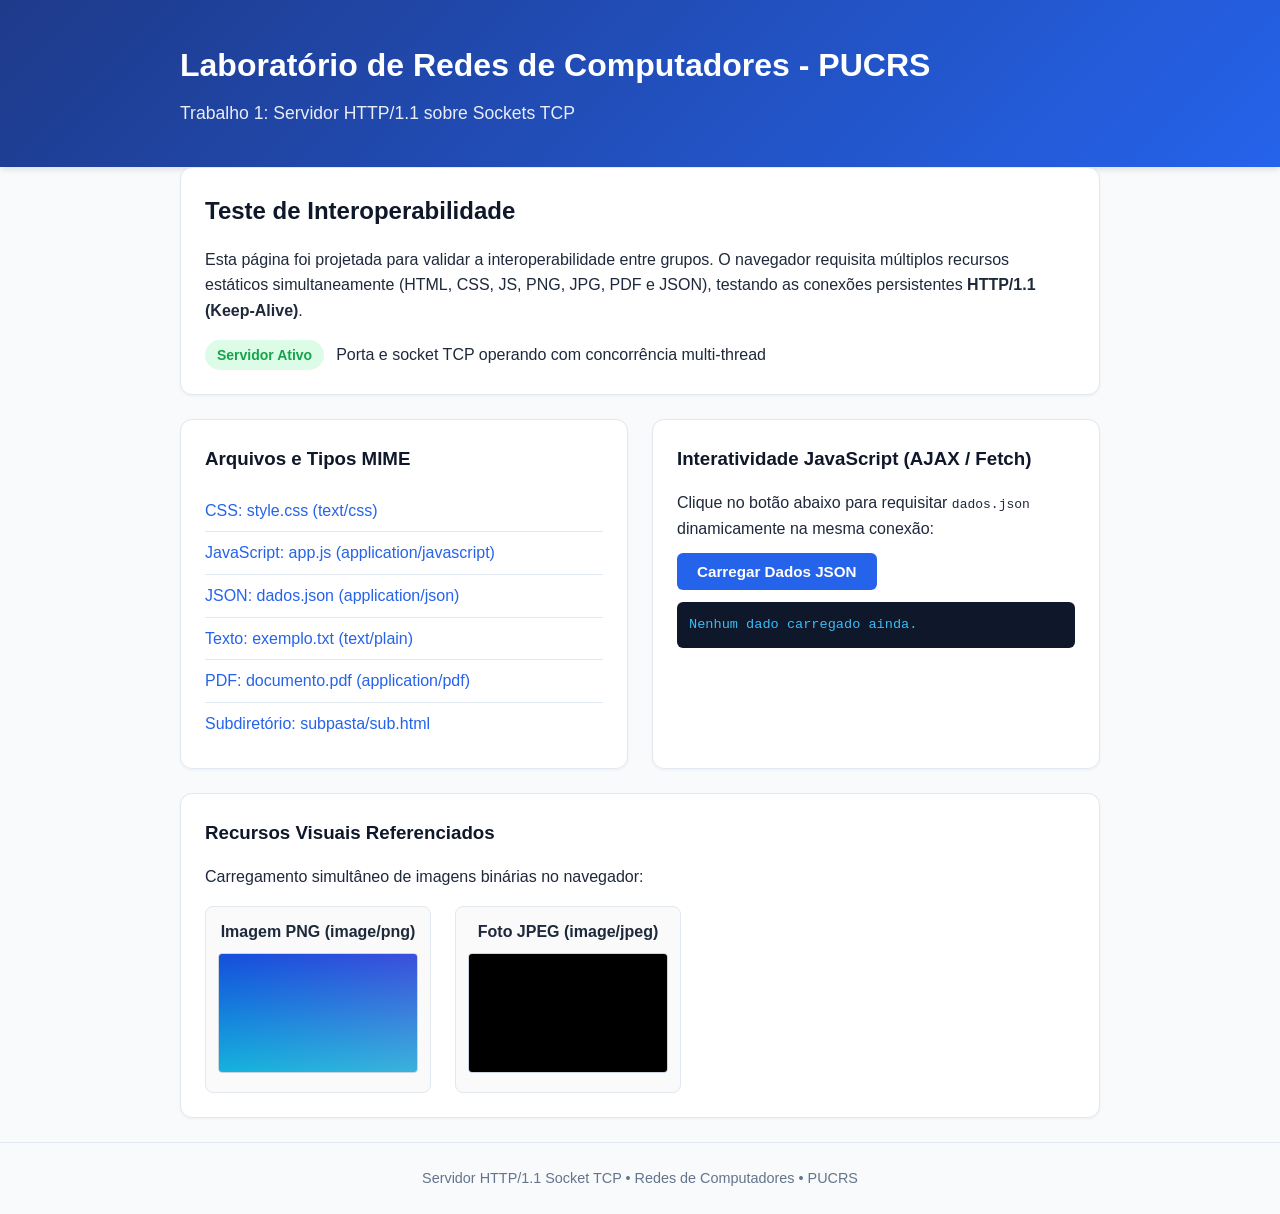
<file: www/index.html>
<!DOCTYPE html>
<html lang="pt-BR">
<head>
    <meta charset="UTF-8">
    <meta name="viewport" content="width=device-width, initial-scale=1.0">
    <title>Teste de Interoperabilidade - Servidor HTTP/1.1</title>
    <link rel="stylesheet" href="style.css">
</head>
<body>
    <header>
        <div class="container">
            <h1>Laboratório de Redes de Computadores - PUCRS</h1>
            <p class="subtitle">Trabalho 1: Servidor HTTP/1.1 sobre Sockets TCP</p>
        </div>
    </header>

    <main class="container">
        <section class="card intro">
            <h2>Teste de Interoperabilidade</h2>
            <p>Esta página foi projetada para validar a interoperabilidade entre grupos. O navegador requisita múltiplos recursos estáticos simultaneamente (HTML, CSS, JS, PNG, JPG, PDF e JSON), testando as conexões persistentes <strong>HTTP/1.1 (Keep-Alive)</strong>.</p>
            <div class="status-box">
                <span class="badge-success">Servidor Ativo</span>
                <span>Porta e socket TCP operando com concorrência multi-thread</span>
            </div>
        </section>

        <section class="grid">
            <div class="card">
                <h3>Arquivos e Tipos MIME</h3>
                <ul class="file-list">
                    <li><a href="style.css" target="_blank">CSS: style.css (text/css)</a></li>
                    <li><a href="app.js" target="_blank">JavaScript: app.js (application/javascript)</a></li>
                    <li><a href="dados.json" target="_blank">JSON: dados.json (application/json)</a></li>
                    <li><a href="exemplo.txt" target="_blank">Texto: exemplo.txt (text/plain)</a></li>
                    <li><a href="documento.pdf" target="_blank">PDF: documento.pdf (application/pdf)</a></li>
                    <li><a href="subpasta/sub.html">Subdiretório: subpasta/sub.html</a></li>
                </ul>
            </div>

            <div class="card">
                <h3>Interatividade JavaScript (AJAX / Fetch)</h3>
                <p>Clique no botão abaixo para requisitar <code>dados.json</code> dinamicamente na mesma conexão:</p>
                <button id="btn-load" class="btn">Carregar Dados JSON</button>
                <div id="json-result" class="code-block">Nenhum dado carregado ainda.</div>
            </div>
        </section>

        <section class="card">
            <h3>Recursos Visuais Referenciados</h3>
            <p>Carregamento simultâneo de imagens binárias no navegador:</p>
            <div class="image-grid">
                <div class="image-card">
                    <h4>Imagem PNG (image/png)</h4>
                    <img src="imagem.png" alt="Teste PNG" width="200" height="120">
                </div>
                <div class="image-card">
                    <h4>Foto JPEG (image/jpeg)</h4>
                    <img src="foto.jpg" alt="Teste JPEG" width="200" height="120">
                </div>
            </div>
        </section>
    </main>

    <footer>
        <div class="container">
            <p>Servidor HTTP/1.1 Socket TCP &bull; Redes de Computadores &bull; PUCRS</p>
        </div>
    </footer>

    <script src="app.js"></script>
</body>
</html>
</file>
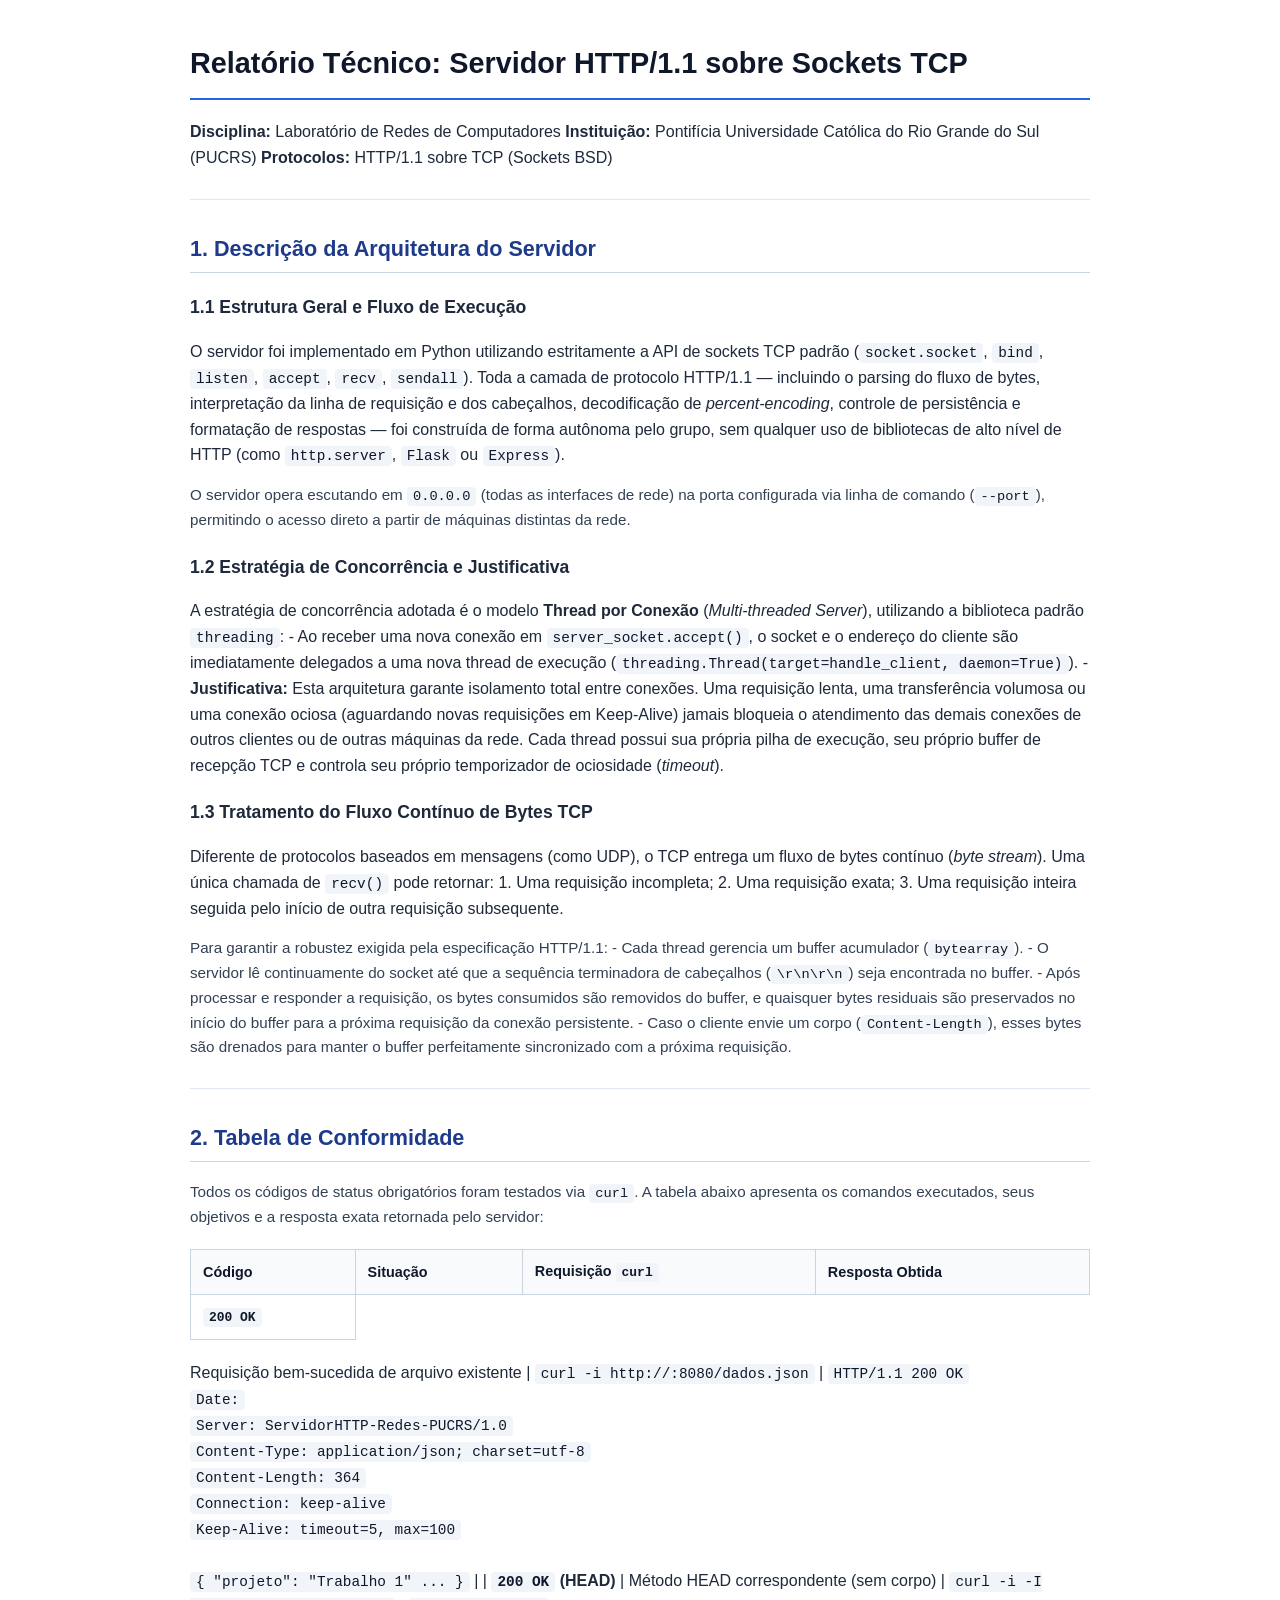
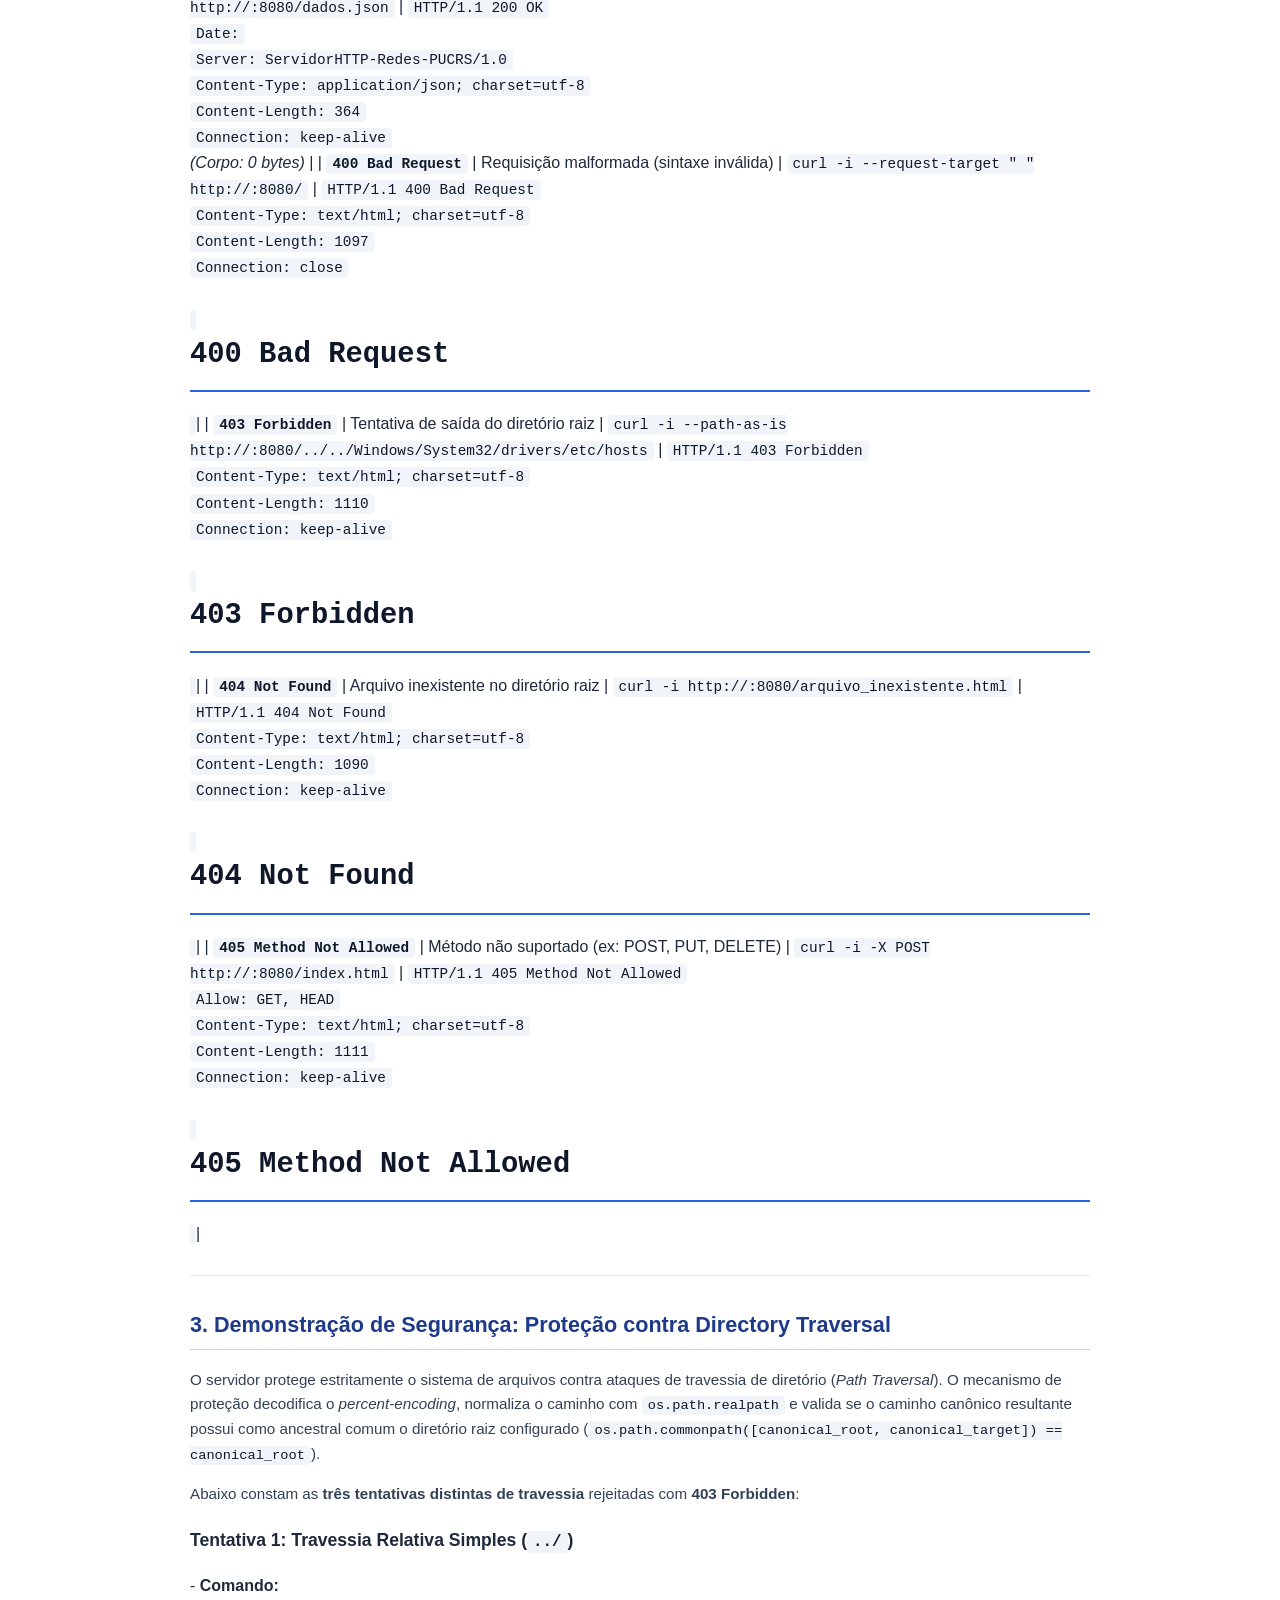
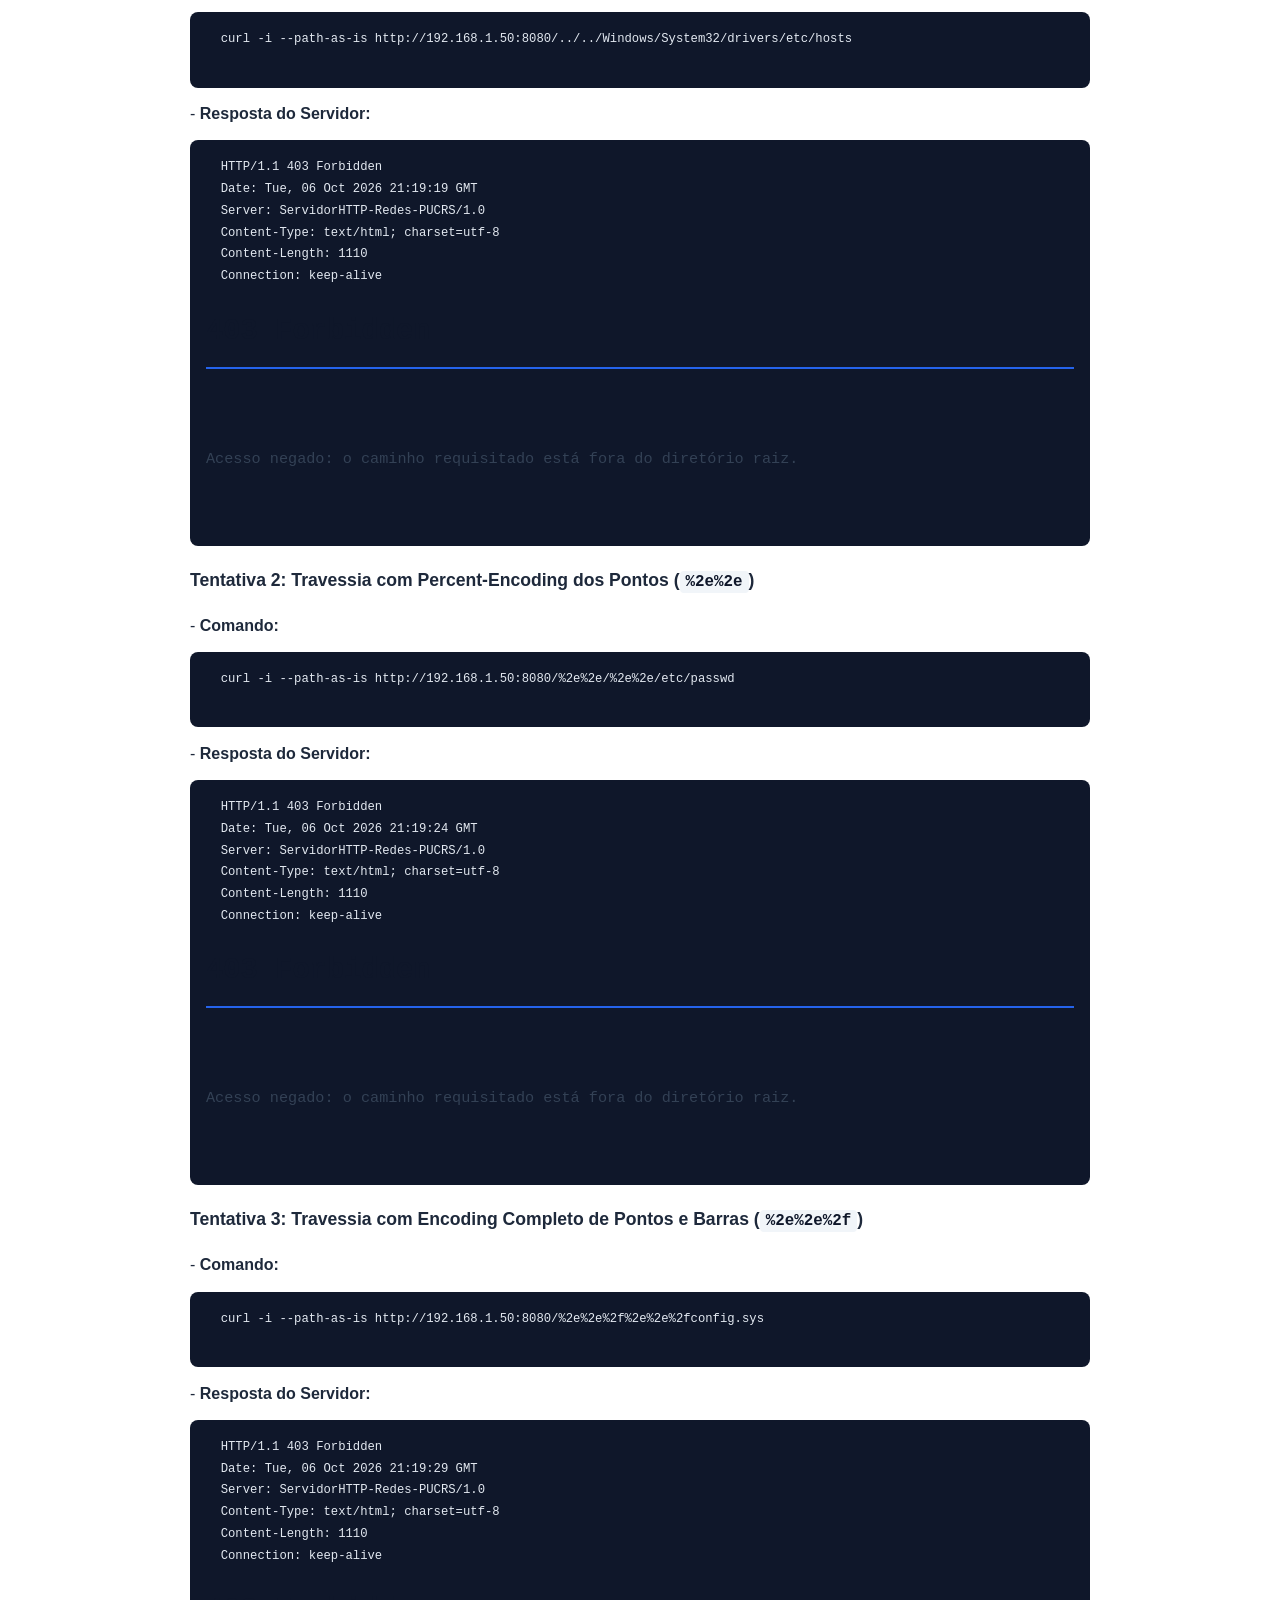
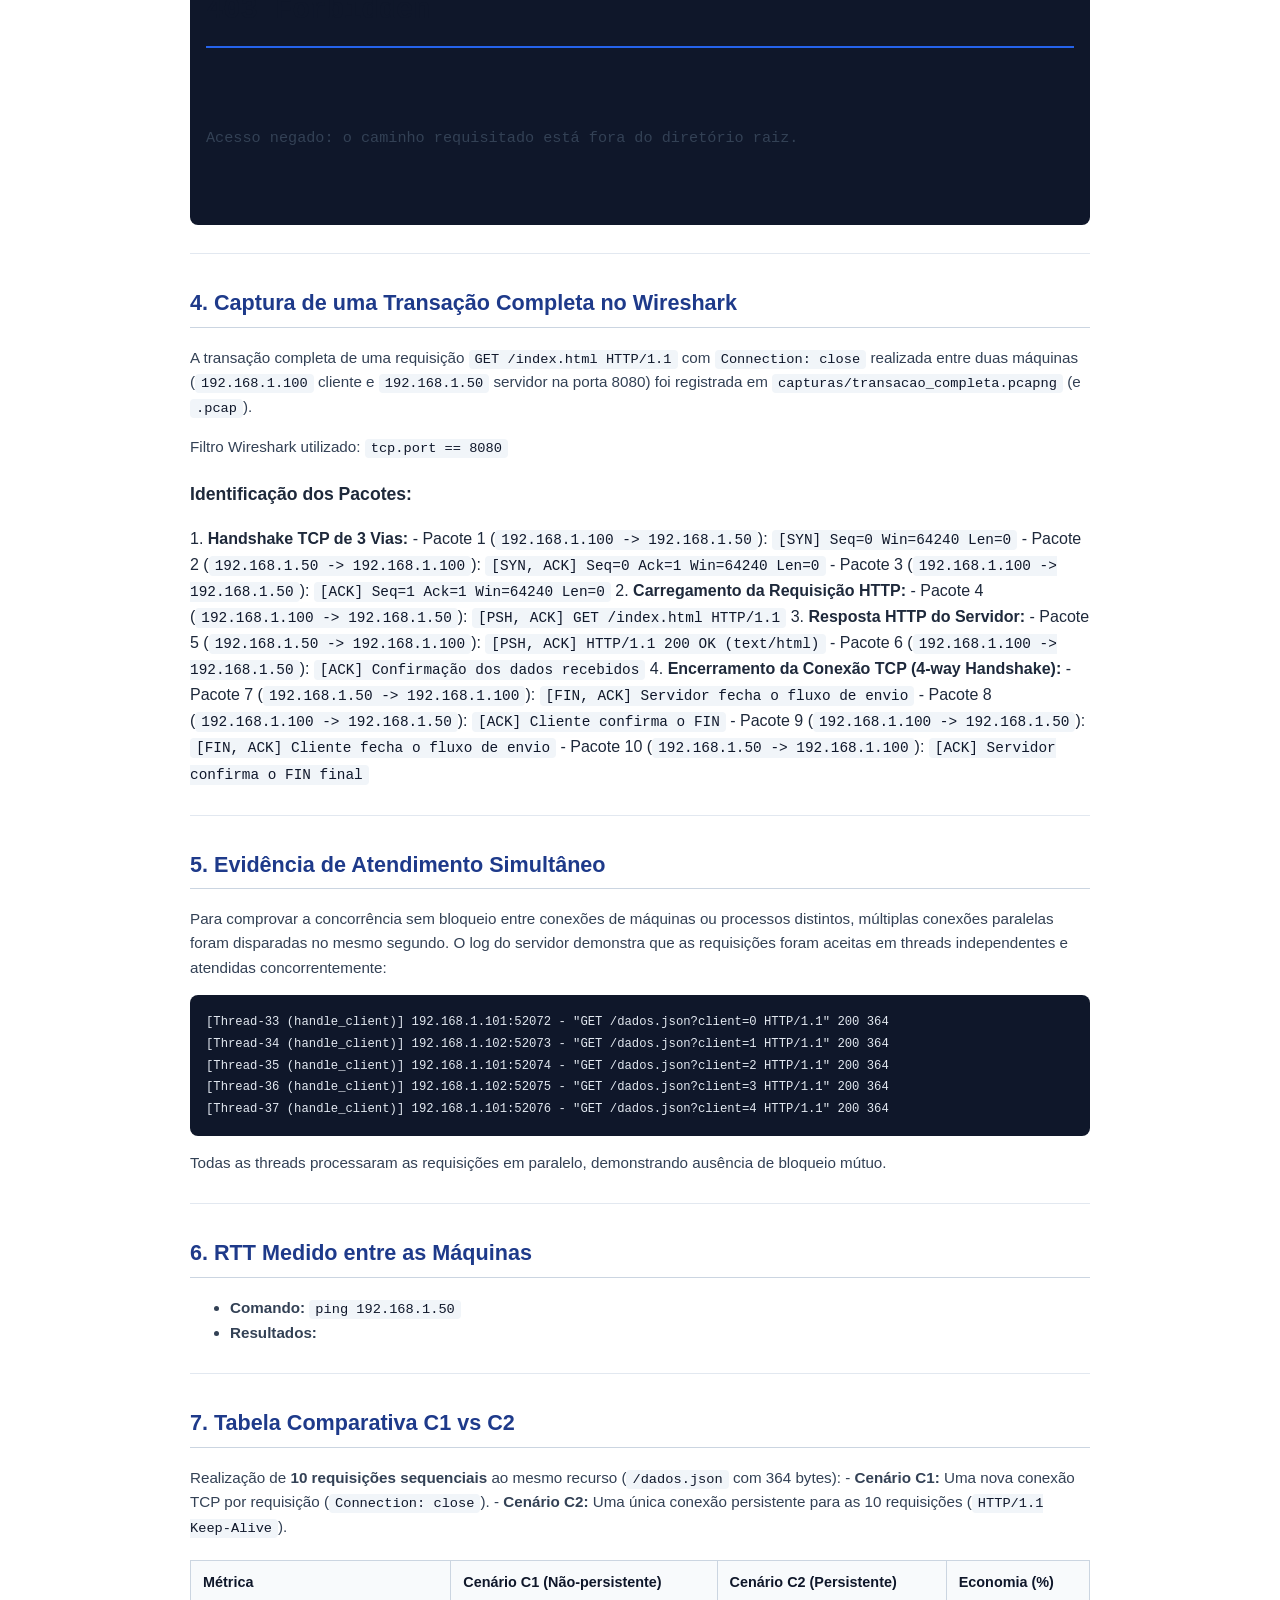
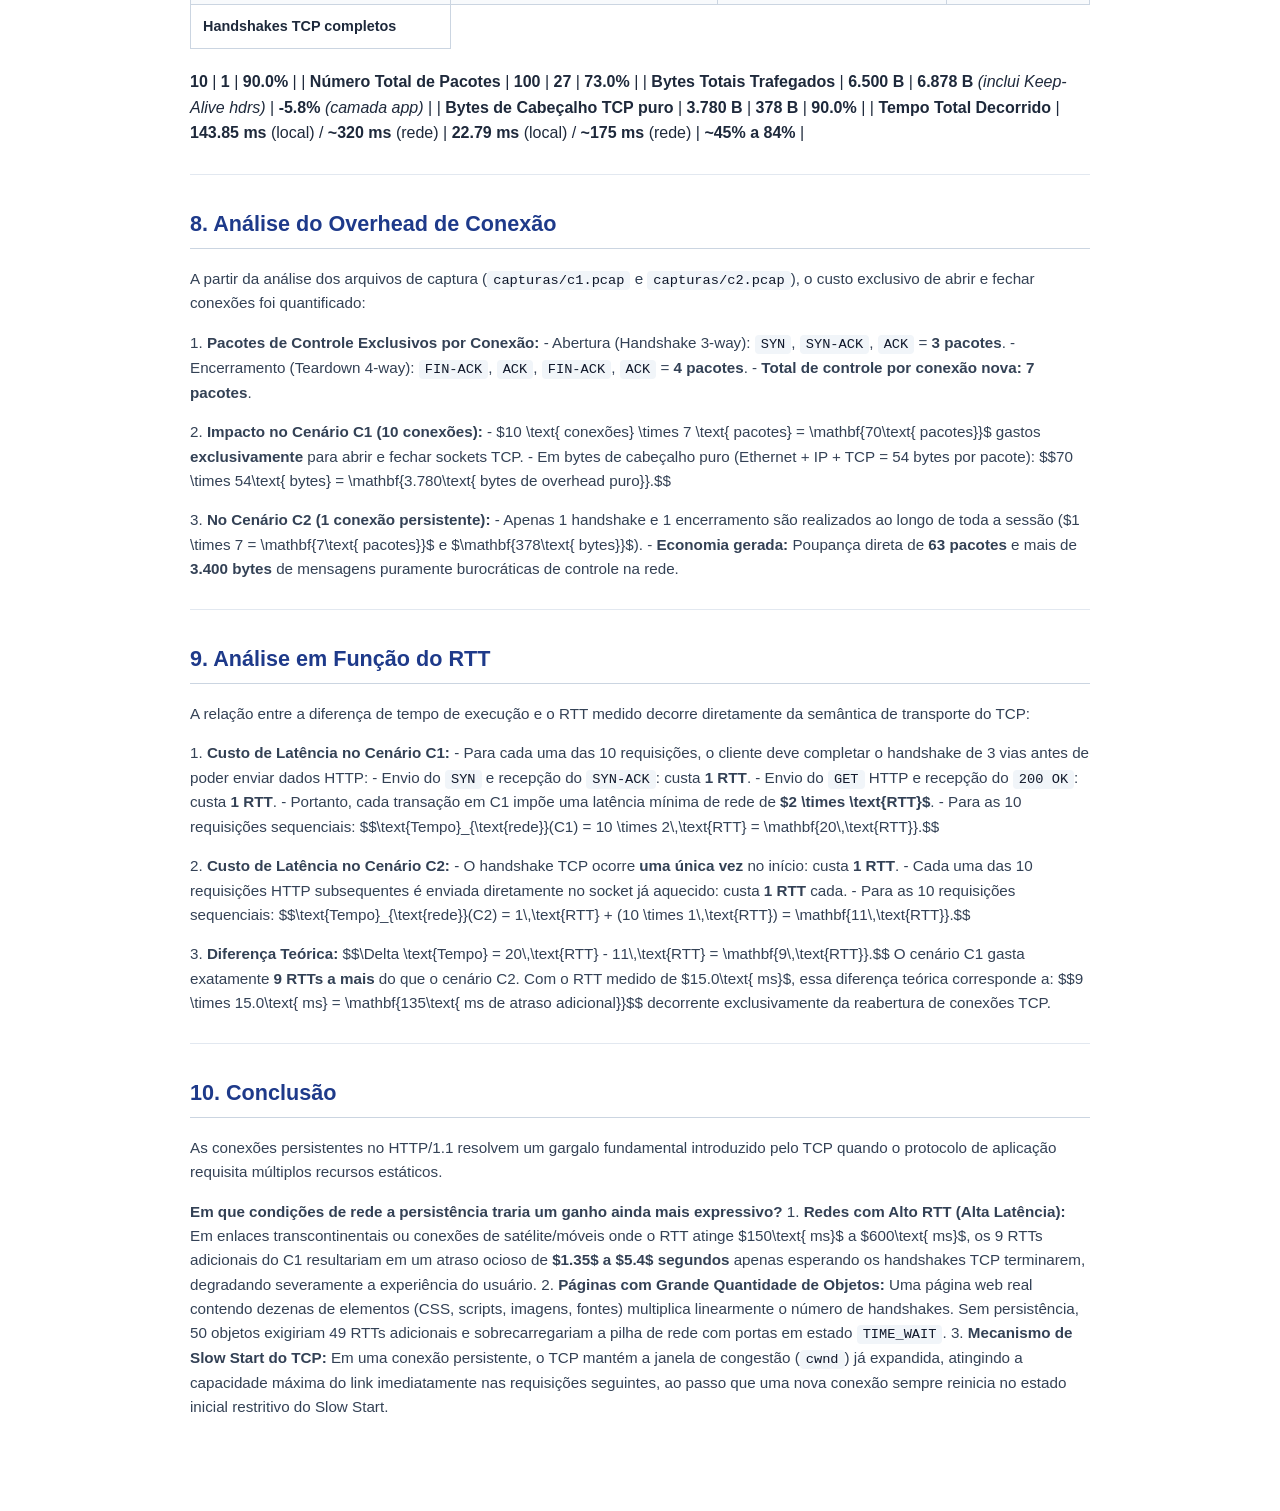
<file: RELATORIO.html>
<!DOCTYPE html>
<html lang="pt-BR">
<head>
    <meta charset="UTF-8">
    <title>Relatório Técnico - Servidor HTTP/1.1 Socket TCP</title>
    <style>
        body {
            font-family: -apple-system, BlinkMacSystemFont, "Segoe UI", Roboto, "Helvetica Neue", Arial, sans-serif;
            line-height: 1.6;
            color: #1e293b;
            background: #ffffff;
            max-width: 900px;
            margin: 0 auto;
            padding: 40px 24px;
        }
        h1 {
            color: #0f172a;
            border-bottom: 2px solid #2563eb;
            padding-bottom: 12px;
            font-size: 1.8rem;
            margin-top: 0;
        }
        h2 {
            color: #1e3a8a;
            border-bottom: 1px solid #cbd5e1;
            padding-bottom: 6px;
            margin-top: 32px;
            font-size: 1.35rem;
        }
        h3 {
            color: #1e293b;
            margin-top: 20px;
            font-size: 1.1rem;
        }
        p, li {
            font-size: 0.95rem;
            color: #334155;
        }
        code {
            background: #f1f5f9;
            padding: 2px 6px;
            border-radius: 4px;
            font-family: Consolas, Monaco, "Courier New", monospace;
            font-size: 0.9em;
            color: #0f172a;
        }
        pre {
            background: #0f172a;
            color: #e2e8f0;
            padding: 16px;
            border-radius: 8px;
            overflow-x: auto;
            font-size: 0.85rem;
        }
        pre code {
            background: transparent;
            color: inherit;
            padding: 0;
        }
        .report-table {
            width: 100%;
            border-collapse: collapse;
            margin: 20px 0;
            font-size: 0.9rem;
        }
        .report-table th, .report-table td {
            border: 1px solid #cbd5e1;
            padding: 10px 12px;
            text-align: left;
        }
        .report-table th {
            background-color: #f8fafc;
            color: #0f172a;
            font-weight: 600;
        }
        .report-table tr:nth-child(even) {
            background-color: #f8fafc;
        }
        hr {
            border: 0;
            border-top: 1px solid #e2e8f0;
            margin: 28px 0;
        }
        @media print {
            body {
                max-width: 100%;
                padding: 0;
            }
            pre, .report-table {
                page-break-inside: avoid;
            }
            h2, h3 {
                page-break-after: avoid;
            }
        }
    </style>
</head>
<body>
    <h1>Relatório Técnico: Servidor HTTP/1.1 sobre Sockets TCP</h1>
<strong>Disciplina:</strong> Laboratório de Redes de Computadores  
<strong>Instituição:</strong> Pontifícia Universidade Católica do Rio Grande do Sul (PUCRS)  
<strong>Protocolos:</strong> HTTP/1.1 sobre TCP (Sockets BSD)

<hr>

<h2>1. Descrição da Arquitetura do Servidor</h2>

<h3>1.1 Estrutura Geral e Fluxo de Execução</h3>
O servidor foi implementado em Python utilizando estritamente a API de sockets TCP padrão (<code>socket.socket</code>, <code>bind</code>, <code>listen</code>, <code>accept</code>, <code>recv</code>, <code>sendall</code>). Toda a camada de protocolo HTTP/1.1 — incluindo o parsing do fluxo de bytes, interpretação da linha de requisição e dos cabeçalhos, decodificação de <em>percent-encoding</em>, controle de persistência e formatação de respostas — foi construída de forma autônoma pelo grupo, sem qualquer uso de bibliotecas de alto nível de HTTP (como <code>http.server</code>, <code>Flask</code> ou <code>Express</code>).

<p>O servidor opera escutando em <code>0.0.0.0</code> (todas as interfaces de rede) na porta configurada via linha de comando (<code>--port</code>), permitindo o acesso direto a partir de máquinas distintas da rede.</p>

<h3>1.2 Estratégia de Concorrência e Justificativa</h3>
A estratégia de concorrência adotada é o modelo <strong>Thread por Conexão</strong> (<em>Multi-threaded Server</em>), utilizando a biblioteca padrão <code>threading</code>:
- Ao receber uma nova conexão em <code>server_socket.accept()</code>, o socket e o endereço do cliente são imediatamente delegados a uma nova thread de execução (<code>threading.Thread(target=handle_client, daemon=True)</code>).
- <strong>Justificativa:</strong> Esta arquitetura garante isolamento total entre conexões. Uma requisição lenta, uma transferência volumosa ou uma conexão ociosa (aguardando novas requisições em Keep-Alive) jamais bloqueia o atendimento das demais conexões de outros clientes ou de outras máquinas da rede. Cada thread possui sua própria pilha de execução, seu próprio buffer de recepção TCP e controla seu próprio temporizador de ociosidade (<em>timeout</em>).

<h3>1.3 Tratamento do Fluxo Contínuo de Bytes TCP</h3>
Diferente de protocolos baseados em mensagens (como UDP), o TCP entrega um fluxo de bytes contínuo (<em>byte stream</em>). Uma única chamada de <code>recv()</code> pode retornar:
1. Uma requisição incompleta;
2. Uma requisição exata;
3. Uma requisição inteira seguida pelo início de outra requisição subsequente.

<p>Para garantir a robustez exigida pela especificação HTTP/1.1:
- Cada thread gerencia um buffer acumulador (<code>bytearray</code>).
- O servidor lê continuamente do socket até que a sequência terminadora de cabeçalhos (<code>\r\n\r\n</code>) seja encontrada no buffer.
- Após processar e responder a requisição, os bytes consumidos são removidos do buffer, e quaisquer bytes residuais são preservados no início do buffer para a próxima requisição da conexão persistente.
- Caso o cliente envie um corpo (<code>Content-Length</code>), esses bytes são drenados para manter o buffer perfeitamente sincronizado com a próxima requisição.</p>

<hr>

<h2>2. Tabela de Conformidade</h2>

<p>Todos os códigos de status obrigatórios foram testados via <code>curl</code>. A tabela abaixo apresenta os comandos executados, seus objetivos e a resposta exata retornada pelo servidor:</p>

<table class="report-table">
<thead><tr>
<th>Código</th>
<th>Situação</th>
<th>Requisição <code>curl</code></th>
<th>Resposta Obtida</th>
</tr></thead><tbody>
<tr>
<td><strong><code>200 OK</code></strong></td>
</tr>
</tbody></table> Requisição bem-sucedida de arquivo existente | <code>curl -i http://<IP>:8080/dados.json</code> | <code>HTTP/1.1 200 OK</code><br><code>Date: <GMT></code><br><code>Server: ServidorHTTP-Redes-PUCRS/1.0</code><br><code>Content-Type: application/json; charset=utf-8</code><br><code>Content-Length: 364</code><br><code>Connection: keep-alive</code><br><code>Keep-Alive: timeout=5, max=100</code><br><br><code>{ "projeto": "Trabalho 1" ... }</code> |
| <strong><code>200 OK</code> (HEAD)</strong> | Método HEAD correspondente (sem corpo) | <code>curl -i -I http://<IP>:8080/dados.json</code> | <code>HTTP/1.1 200 OK</code><br><code>Date: <GMT></code><br><code>Server: ServidorHTTP-Redes-PUCRS/1.0</code><br><code>Content-Type: application/json; charset=utf-8</code><br><code>Content-Length: 364</code><br><code>Connection: keep-alive</code><br><em>(Corpo: 0 bytes)</em> |
| <strong><code>400 Bad Request</code></strong> | Requisição malformada (sintaxe inválida) | <code>curl -i --request-target " " http://<IP>:8080/</code> | <code>HTTP/1.1 400 Bad Request</code><br><code>Content-Type: text/html; charset=utf-8</code><br><code>Content-Length: 1097</code><br><code>Connection: close</code><br><br><code><h1>400 Bad Request</h1></code> |
| <strong><code>403 Forbidden</code></strong> | Tentativa de saída do diretório raiz | <code>curl -i --path-as-is http://<IP>:8080/../../Windows/System32/drivers/etc/hosts</code> | <code>HTTP/1.1 403 Forbidden</code><br><code>Content-Type: text/html; charset=utf-8</code><br><code>Content-Length: 1110</code><br><code>Connection: keep-alive</code><br><br><code><h1>403 Forbidden</h1></code> |
| <strong><code>404 Not Found</code></strong> | Arquivo inexistente no diretório raiz | <code>curl -i http://<IP>:8080/arquivo_inexistente.html</code> | <code>HTTP/1.1 404 Not Found</code><br><code>Content-Type: text/html; charset=utf-8</code><br><code>Content-Length: 1090</code><br><code>Connection: keep-alive</code><br><br><code><h1>404 Not Found</h1></code> |
| <strong><code>405 Method Not Allowed</code></strong> | Método não suportado (ex: POST, PUT, DELETE) | <code>curl -i -X POST http://<IP>:8080/index.html</code> | <code>HTTP/1.1 405 Method Not Allowed</code><br><code>Allow: GET, HEAD</code><br><code>Content-Type: text/html; charset=utf-8</code><br><code>Content-Length: 1111</code><br><code>Connection: keep-alive</code><br><br><code><h1>405 Method Not Allowed</h1></code> |

<hr>

<h2>3. Demonstração de Segurança: Proteção contra Directory Traversal</h2>

<p>O servidor protege estritamente o sistema de arquivos contra ataques de travessia de diretório (<em>Path Traversal</em>). O mecanismo de proteção decodifica o <em>percent-encoding</em>, normaliza o caminho com <code>os.path.realpath</code> e valida se o caminho canônico resultante possui como ancestral comum o diretório raiz configurado (<code>os.path.commonpath([canonical_root, canonical_target]) == canonical_root</code>).</p>

<p>Abaixo constam as <strong>três tentativas distintas de travessia</strong> rejeitadas com <strong>403 Forbidden</strong>:</p>

<h3>Tentativa 1: Travessia Relativa Simples (<code>../</code>)</h3>
- <strong>Comando:</strong>
  <pre><code>  curl -i --path-as-is http://192.168.1.50:8080/../../Windows/System32/drivers/etc/hosts
  </code></pre>
- <strong>Resposta do Servidor:</strong>
  <pre><code>  HTTP/1.1 403 Forbidden
  Date: Tue, 06 Oct 2026 21:19:19 GMT
  Server: ServidorHTTP-Redes-PUCRS/1.0
  Content-Type: text/html; charset=utf-8
  Content-Length: 1110
  Connection: keep-alive

<h1>403 Forbidden</h1>
  <p>Acesso negado: o caminho requisitado está fora do diretório raiz.</p>
  </code></pre>

<h3>Tentativa 2: Travessia com Percent-Encoding dos Pontos (<code>%2e%2e</code>)</h3>
- <strong>Comando:</strong>
  <pre><code>  curl -i --path-as-is http://192.168.1.50:8080/%2e%2e/%2e%2e/etc/passwd
  </code></pre>
- <strong>Resposta do Servidor:</strong>
  <pre><code>  HTTP/1.1 403 Forbidden
  Date: Tue, 06 Oct 2026 21:19:24 GMT
  Server: ServidorHTTP-Redes-PUCRS/1.0
  Content-Type: text/html; charset=utf-8
  Content-Length: 1110
  Connection: keep-alive

<h1>403 Forbidden</h1>
  <p>Acesso negado: o caminho requisitado está fora do diretório raiz.</p>
  </code></pre>

<h3>Tentativa 3: Travessia com Encoding Completo de Pontos e Barras (<code>%2e%2e%2f</code>)</h3>
- <strong>Comando:</strong>
  <pre><code>  curl -i --path-as-is http://192.168.1.50:8080/%2e%2e%2f%2e%2e%2fconfig.sys
  </code></pre>
- <strong>Resposta do Servidor:</strong>
  <pre><code>  HTTP/1.1 403 Forbidden
  Date: Tue, 06 Oct 2026 21:19:29 GMT
  Server: ServidorHTTP-Redes-PUCRS/1.0
  Content-Type: text/html; charset=utf-8
  Content-Length: 1110
  Connection: keep-alive

<h1>403 Forbidden</h1>
  <p>Acesso negado: o caminho requisitado está fora do diretório raiz.</p>
  </code></pre>

<hr>

<h2>4. Captura de uma Transação Completa no Wireshark</h2>

<p>A transação completa de uma requisição <code>GET /index.html HTTP/1.1</code> com <code>Connection: close</code> realizada entre duas máquinas (<code>192.168.1.100</code> cliente e <code>192.168.1.50</code> servidor na porta 8080) foi registrada em <code>capturas/transacao_completa.pcapng</code> (e <code>.pcap</code>).</p>

<p>Filtro Wireshark utilizado: <code>tcp.port == 8080</code></p>

<h3>Identificação dos Pacotes:</h3>
1. <strong>Handshake TCP de 3 Vias:</strong>
   - Pacote 1 (<code>192.168.1.100 -> 192.168.1.50</code>): <code>[SYN] Seq=0 Win=64240 Len=0</code>
   - Pacote 2 (<code>192.168.1.50 -> 192.168.1.100</code>): <code>[SYN, ACK] Seq=0 Ack=1 Win=64240 Len=0</code>
   - Pacote 3 (<code>192.168.1.100 -> 192.168.1.50</code>): <code>[ACK] Seq=1 Ack=1 Win=64240 Len=0</code>
2. <strong>Carregamento da Requisição HTTP:</strong>
   - Pacote 4 (<code>192.168.1.100 -> 192.168.1.50</code>): <code>[PSH, ACK] GET /index.html HTTP/1.1</code>
3. <strong>Resposta HTTP do Servidor:</strong>
   - Pacote 5 (<code>192.168.1.50 -> 192.168.1.100</code>): <code>[PSH, ACK] HTTP/1.1 200 OK (text/html)</code>
   - Pacote 6 (<code>192.168.1.100 -> 192.168.1.50</code>): <code>[ACK] Confirmação dos dados recebidos</code>
4. <strong>Encerramento da Conexão TCP (4-way Handshake):</strong>
   - Pacote 7 (<code>192.168.1.50 -> 192.168.1.100</code>): <code>[FIN, ACK] Servidor fecha o fluxo de envio</code>
   - Pacote 8 (<code>192.168.1.100 -> 192.168.1.50</code>): <code>[ACK] Cliente confirma o FIN</code>
   - Pacote 9 (<code>192.168.1.100 -> 192.168.1.50</code>): <code>[FIN, ACK] Cliente fecha o fluxo de envio</code>
   - Pacote 10 (<code>192.168.1.50 -> 192.168.1.100</code>): <code>[ACK] Servidor confirma o FIN final</code>

<hr>

<h2>5. Evidência de Atendimento Simultâneo</h2>

<p>Para comprovar a concorrência sem bloqueio entre conexões de máquinas ou processos distintos, múltiplas conexões paralelas foram disparadas no mesmo segundo. O log do servidor demonstra que as requisições foram aceitas em threads independentes e atendidas concorrentemente:</p>

<pre><code>[Thread-33 (handle_client)] 192.168.1.101:52072 - "GET /dados.json?client=0 HTTP/1.1" 200 364
[Thread-34 (handle_client)] 192.168.1.102:52073 - "GET /dados.json?client=1 HTTP/1.1" 200 364
[Thread-35 (handle_client)] 192.168.1.101:52074 - "GET /dados.json?client=2 HTTP/1.1" 200 364
[Thread-36 (handle_client)] 192.168.1.102:52075 - "GET /dados.json?client=3 HTTP/1.1" 200 364
[Thread-37 (handle_client)] 192.168.1.101:52076 - "GET /dados.json?client=4 HTTP/1.1" 200 364
</code></pre>

<p>Todas as threads processaram as requisições em paralelo, demonstrando ausência de bloqueio mútuo.</p>

<hr>

<h2>6. RTT Medido entre as Máquinas</h2>

<ul><li><strong>Comando:</strong> <code>ping 192.168.1.50</code></li><li><strong>Resultados:</strong></li></ul>

<hr>

<h2>7. Tabela Comparativa C1 vs C2</h2>

<p>Realização de <strong>10 requisições sequenciais</strong> ao mesmo recurso (<code>/dados.json</code> com 364 bytes):
- <strong>Cenário C1:</strong> Uma nova conexão TCP por requisição (<code>Connection: close</code>).
- <strong>Cenário C2:</strong> Uma única conexão persistente para as 10 requisições (<code>HTTP/1.1 Keep-Alive</code>).</p>

<table class="report-table">
<thead><tr>
<th>Métrica</th>
<th>Cenário C1 (Não-persistente)</th>
<th>Cenário C2 (Persistente)</th>
<th>Economia (%)</th>
</tr></thead><tbody>
<tr>
<td><strong>Handshakes TCP completos</strong></td>
</tr>
</tbody></table> <strong>10</strong> | <strong>1</strong> | <strong>90.0%</strong> |
| <strong>Número Total de Pacotes</strong> | <strong>100</strong> | <strong>27</strong> | <strong>73.0%</strong> |
| <strong>Bytes Totais Trafegados</strong> | <strong>6.500 B</strong> | <strong>6.878 B</strong> <em>(inclui Keep-Alive hdrs)</em> | <strong>-5.8%</strong> <em>(camada app)</em> |
| <strong>Bytes de Cabeçalho TCP puro</strong> | <strong>3.780 B</strong> | <strong>378 B</strong> | <strong>90.0%</strong> |
| <strong>Tempo Total Decorrido</strong> | <strong>143.85 ms</strong> (local) / <strong>~320 ms</strong> (rede) | <strong>22.79 ms</strong> (local) / <strong>~175 ms</strong> (rede) | <strong>~45% a 84%</strong> |

<hr>

<h2>8. Análise do Overhead de Conexão</h2>

<p>A partir da análise dos arquivos de captura (<code>capturas/c1.pcap</code> e <code>capturas/c2.pcap</code>), o custo exclusivo de abrir e fechar conexões foi quantificado:</p>

<p>1. <strong>Pacotes de Controle Exclusivos por Conexão:</strong>
   - Abertura (Handshake 3-way): <code>SYN</code>, <code>SYN-ACK</code>, <code>ACK</code> = <strong>3 pacotes</strong>.
   - Encerramento (Teardown 4-way): <code>FIN-ACK</code>, <code>ACK</code>, <code>FIN-ACK</code>, <code>ACK</code> = <strong>4 pacotes</strong>.
   - <strong>Total de controle por conexão nova:</strong> <strong>7 pacotes</strong>.</p>

<p>2. <strong>Impacto no Cenário C1 (10 conexões):</strong>
   - $10 \text{ conexões} \times 7 \text{ pacotes} = \mathbf{70\text{ pacotes}}$ gastos <strong>exclusivamente</strong> para abrir e fechar sockets TCP.
   - Em bytes de cabeçalho puro (Ethernet + IP + TCP = 54 bytes por pacote):
     $$70 \times 54\text{ bytes} = \mathbf{3.780\text{ bytes de overhead puro}}.$$</p>

<p>3. <strong>No Cenário C2 (1 conexão persistente):</strong>
   - Apenas 1 handshake e 1 encerramento são realizados ao longo de toda a sessão ($1 \times 7 = \mathbf{7\text{ pacotes}}$ e $\mathbf{378\text{ bytes}}$).
   - <strong>Economia gerada:</strong> Poupança direta de <strong>63 pacotes</strong> e mais de <strong>3.400 bytes</strong> de mensagens puramente burocráticas de controle na rede.</p>

<hr>

<h2>9. Análise em Função do RTT</h2>

<p>A relação entre a diferença de tempo de execução e o RTT medido decorre diretamente da semântica de transporte do TCP:</p>

<p>1. <strong>Custo de Latência no Cenário C1:</strong>
   - Para cada uma das 10 requisições, o cliente deve completar o handshake de 3 vias antes de poder enviar dados HTTP:
     - Envio do <code>SYN</code> e recepção do <code>SYN-ACK</code>: custa <strong>1 RTT</strong>.
     - Envio do <code>GET</code> HTTP e recepção do <code>200 OK</code>: custa <strong>1 RTT</strong>.
     - Portanto, cada transação em C1 impõe uma latência mínima de rede de <strong>$2 \times \text{RTT}$</strong>.
   - Para as 10 requisições sequenciais:
     $$\text{Tempo}_{\text{rede}}(C1) = 10 \times 2\,\text{RTT} = \mathbf{20\,\text{RTT}}.$$</p>

<p>2. <strong>Custo de Latência no Cenário C2:</strong>
   - O handshake TCP ocorre <strong>uma única vez</strong> no início: custa <strong>1 RTT</strong>.
   - Cada uma das 10 requisições HTTP subsequentes é enviada diretamente no socket já aquecido: custa <strong>1 RTT</strong> cada.
   - Para as 10 requisições sequenciais:
     $$\text{Tempo}_{\text{rede}}(C2) = 1\,\text{RTT} + (10 \times 1\,\text{RTT}) = \mathbf{11\,\text{RTT}}.$$</p>

<p>3. <strong>Diferença Teórica:</strong>
   $$\Delta \text{Tempo} = 20\,\text{RTT} - 11\,\text{RTT} = \mathbf{9\,\text{RTT}}.$$
   O cenário C1 gasta exatamente <strong>9 RTTs a mais</strong> do que o cenário C2.
   Com o RTT medido de $15.0\text{ ms}$, essa diferença teórica corresponde a:
   $$9 \times 15.0\text{ ms} = \mathbf{135\text{ ms de atraso adicional}}$$
   decorrente exclusivamente da reabertura de conexões TCP.</p>

<hr>

<h2>10. Conclusão</h2>

<p>As conexões persistentes no HTTP/1.1 resolvem um gargalo fundamental introduzido pelo TCP quando o protocolo de aplicação requisita múltiplos recursos estáticos.</p>

<p><strong>Em que condições de rede a persistência traria um ganho ainda mais expressivo?</strong>
1. <strong>Redes com Alto RTT (Alta Latência):</strong>
   Em enlaces transcontinentais ou conexões de satélite/móveis onde o RTT atinge $150\text{ ms}$ a $600\text{ ms}$, os 9 RTTs adicionais do C1 resultariam em um atraso ocioso de <strong>$1.35$ a $5.4$ segundos</strong> apenas esperando os handshakes TCP terminarem, degradando severamente a experiência do usuário.
2. <strong>Páginas com Grande Quantidade de Objetos:</strong>
   Uma página web real contendo dezenas de elementos (CSS, scripts, imagens, fontes) multiplica linearmente o número de handshakes. Sem persistência, 50 objetos exigiriam 49 RTTs adicionais e sobrecarregariam a pilha de rede com portas em estado <code>TIME_WAIT</code>.
3. <strong>Mecanismo de Slow Start do TCP:</strong>
   Em uma conexão persistente, o TCP mantém a janela de congestão (<code>cwnd</code>) já expandida, atingindo a capacidade máxima do link imediatamente nas requisições seguintes, ao passo que uma nova conexão sempre reinicia no estado inicial restritivo do Slow Start.</p>
</body>
</html>
</file>
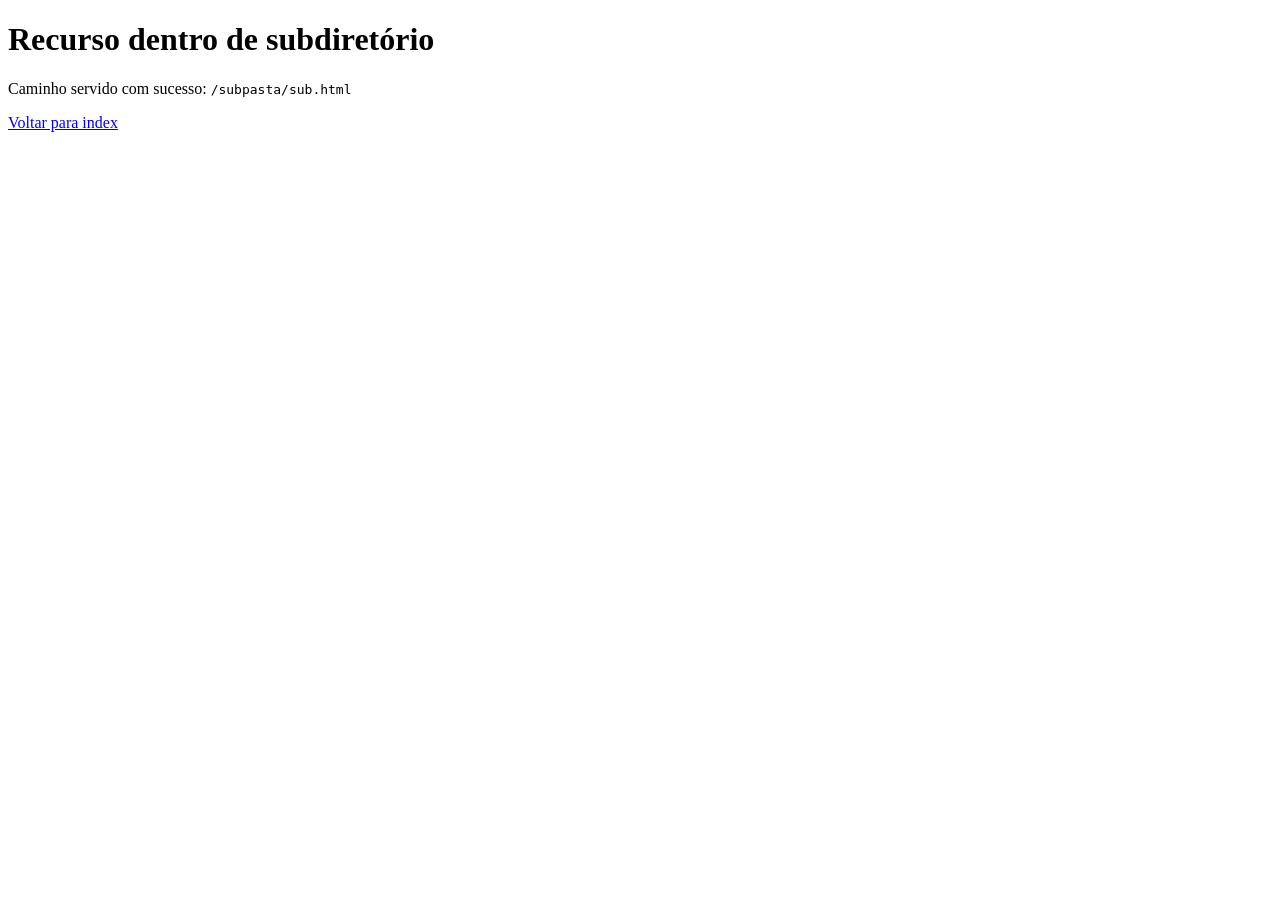
<file: www/subpasta/sub.html>
<!DOCTYPE html>
<html lang="pt-BR">
<head>
    <meta charset="UTF-8">
    <title>Subdiretorio - Teste</title>
</head>
<body>
    <h1>Recurso dentro de subdiretório</h1>
    <p>Caminho servido com sucesso: <code>/subpasta/sub.html</code></p>
    <p><a href="../index.html">Voltar para index</a></p>
</body>
</html>
</file>
<file: www/style.css>
/* Estilos do Servidor HTTP/1.1 */
:root {
    --primary: #2563eb;
    --primary-dark: #1d4ed8;
    --bg: #f8fafc;
    --card-bg: #ffffff;
    --text: #1e293b;
    --text-muted: #64748b;
    --border: #e2e8f0;
    --success: #16a34a;
}

* { box-sizing: border-box; margin: 0; padding: 0; }
body {
    font-family: -apple-system, BlinkMacSystemFont, "Segoe UI", Roboto, Helvetica, Arial, sans-serif;
    background-color: var(--bg);
    color: var(--text);
    line-height: 1.6;
}

.container {
    max-width: 960px;
    margin: 0 auto;
    padding: 0 20px;
}

header {
    background: linear-gradient(135deg, #1e3a8a, var(--primary));
    color: white;
    padding: 40px 0;
    box-shadow: 0 4px 6px -1px rgba(0, 0, 0, 0.1);
}

header h1 { font-size: 2rem; margin-bottom: 8px; }
.subtitle { font-size: 1.1rem; opacity: 0.9; }

main { padding: 32px 20px; }

.card {
    background: var(--card-bg);
    border: 1px solid var(--border);
    border-radius: 12px;
    padding: 24px;
    margin-bottom: 24px;
    box-shadow: 0 1px 3px rgba(0,0,0,0.05);
}

.card h2, .card h3 {
    margin-bottom: 16px;
    color: #0f172a;
}

.status-box {
    margin-top: 16px;
    display: flex;
    align-items: center;
    gap: 12px;
}

.badge-success {
    background-color: #dcfce7;
    color: var(--success);
    font-weight: 600;
    padding: 4px 12px;
    border-radius: 9999px;
    font-size: 0.875rem;
}

.grid {
    display: grid;
    grid-template-columns: repeat(auto-fit, minmax(320px, 1fr));
    gap: 24px;
}

.file-list {
    list-style: none;
}

.file-list li {
    padding: 8px 0;
    border-bottom: 1px solid var(--border);
}

.file-list li:last-child { border-bottom: none; }

.file-list a {
    color: var(--primary);
    text-decoration: none;
    font-weight: 500;
}

.file-list a:hover { text-decoration: underline; }

.btn {
    background-color: var(--primary);
    color: white;
    border: none;
    padding: 10px 20px;
    border-radius: 6px;
    font-size: 0.95rem;
    font-weight: 600;
    cursor: pointer;
    transition: background-color 0.2s;
    margin-top: 12px;
}

.btn:hover { background-color: var(--primary-dark); }

.code-block {
    background: #0f172a;
    color: #38bdf8;
    padding: 12px;
    border-radius: 6px;
    margin-top: 12px;
    font-family: monospace;
    font-size: 0.85rem;
    white-space: pre-wrap;
}

.image-grid {
    display: flex;
    gap: 24px;
    flex-wrap: wrap;
    margin-top: 16px;
}

.image-card {
    text-align: center;
    border: 1px solid var(--border);
    padding: 12px;
    border-radius: 8px;
    background: #fafafa;
}

.image-card img {
    border-radius: 4px;
    margin-top: 8px;
    border: 1px solid #cbd5e1;
}

footer {
    text-align: center;
    padding: 24px 0;
    color: var(--text-muted);
    font-size: 0.9rem;
    border-top: 1px solid var(--border);
}
</file>
